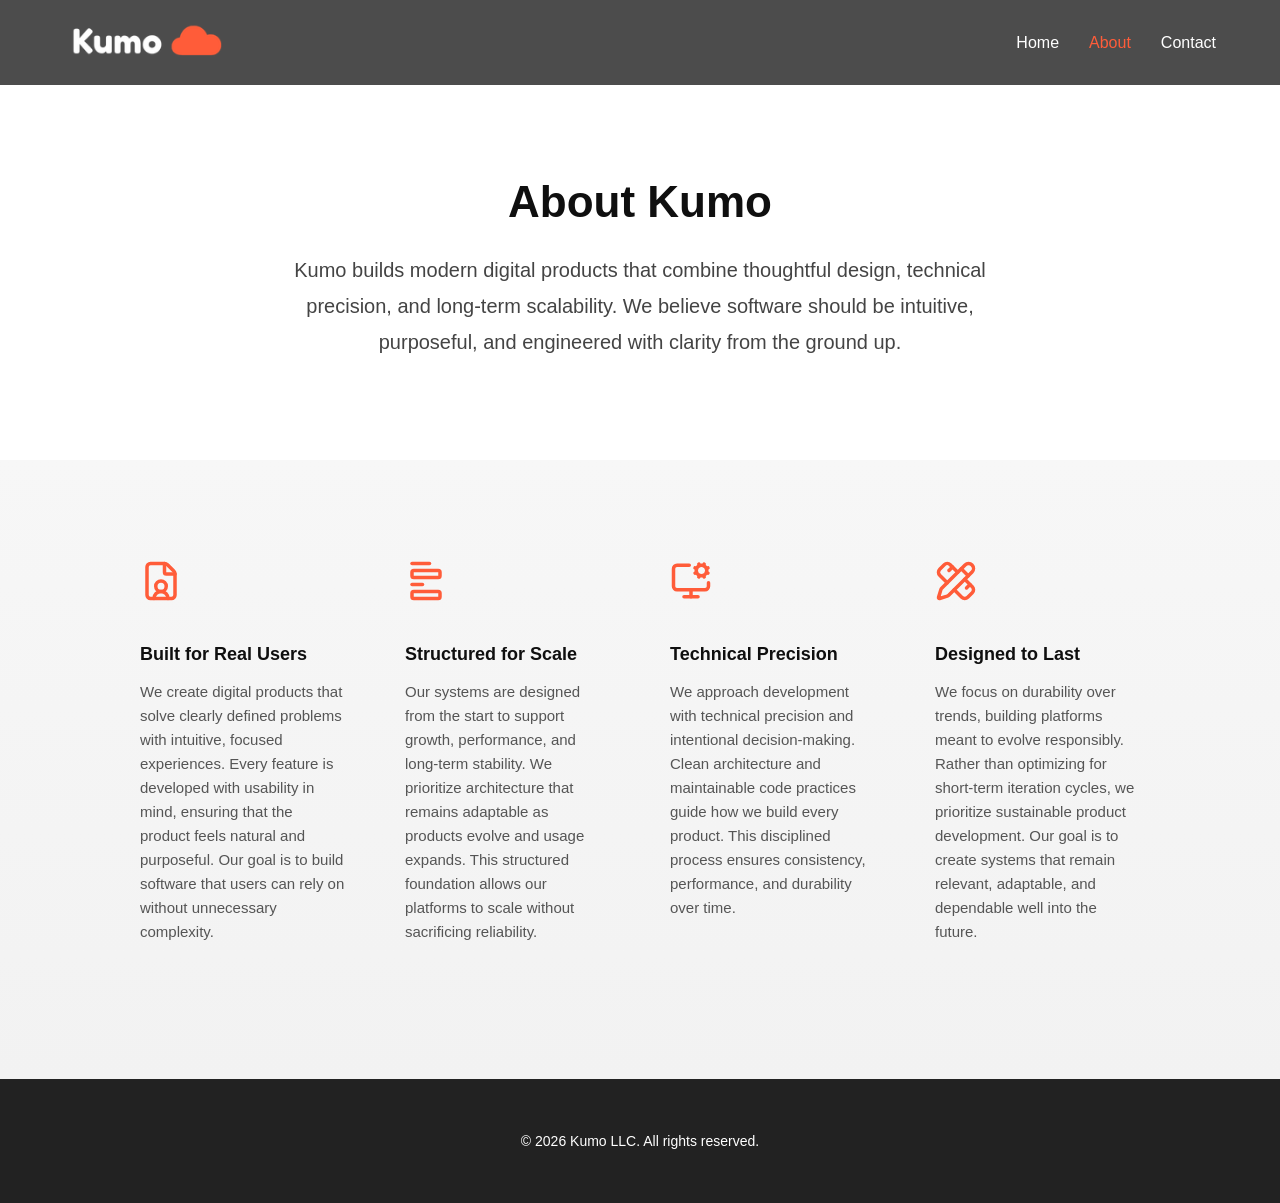
<file: about.html>
<!DOCTYPE html>
<html lang="en">
<head>
  <meta charset="UTF-8" />
  <meta name="viewport" content="width=device-width, initial-scale=1.0" />
  <title>About | Kumo LLC</title>
  <link rel="stylesheet" href="styles.css" />
  <link rel="icon" href="favicon.svg" type="image/svg+xml">
  <link rel="alternate icon" href="favicon.png" type="image/png">
</head>

<body>

<nav class="navbar">
  <div class="nav-container">
    <img src="assets/logo.png" alt="Kumo Logo" class="logo" />
    <ul class="nav-links">
      <li><a href="index.html">Home</a></li>
      <li><a href="about.html" class="active">About</a></li>
      <li><a href="contact.html">Contact</a></li>
    </ul>
  </div>
</nav>

<main>

<section class="about-hero">
  <div class="about-container centered">
    <h1>About Kumo</h1>
    <p class="about-intro">
      Kumo builds modern digital products that combine thoughtful design,
      technical precision, and long-term scalability. We believe software
      should be intuitive, purposeful, and engineered with clarity from the
      ground up.
    </p>
  </div>
</section>

<section class="about-icons-section">
  <div class="about-container centered">

    <div class="icon-row">

      <div class="icon-block">
        <div class="icon">
            <img src="assets/icons/file-user.svg" alt="User Icon">
        </div>
        <h3>Built for Real Users</h3>
        <p>
          We create digital products that solve clearly defined problems with intuitive, focused 
          experiences. Every feature is developed with usability in mind, 
          ensuring that the product feels natural and purposeful. Our goal is to build 
          software that users can rely on without unnecessary complexity.
        </p>
      </div>

      <div class="icon-block">
        <div class="icon">
            <img src="assets/icons/form.svg" alt="Structure Icon">
        </div>
        <h3>Structured for Scale</h3>
        <p>
          Our systems are designed from the start to support growth, performance, and 
          long-term stability. We prioritize architecture that remains adaptable as 
          products evolve and usage expands. This structured foundation allows our platforms to 
          scale without sacrificing reliability.
        </p>
      </div>

      <div class="icon-block">
        <div class="icon">
            <img src="assets/icons/monitor-cog.svg" alt="Technical Precision Icon">
        </div>
        <h3>Technical Precision</h3>
        <p>
          We approach development with technical precision and intentional decision-making. 
          Clean architecture and maintainable code practices guide how we build every product. 
          This disciplined process ensures consistency, performance, and durability over time.
        </p>
      </div>

      <div class="icon-block">
        <div class="icon">
            <img src="assets/icons/pencil-ruler.svg" alt="Design Icon">
        </div>
        <h3>Designed to Last</h3>
        <p>
          We focus on durability over trends, building platforms meant to evolve responsibly. 
          Rather than optimizing for short-term iteration cycles, we prioritize sustainable 
          product development. Our goal is to create systems that remain relevant, adaptable, and 
          dependable well into the future.
        </p>
      </div>

    </div>

  </div>
</section>

</main>

<footer>
  <p>© 2026 Kumo LLC. All rights reserved.</p>
</footer>

</body>
</file>
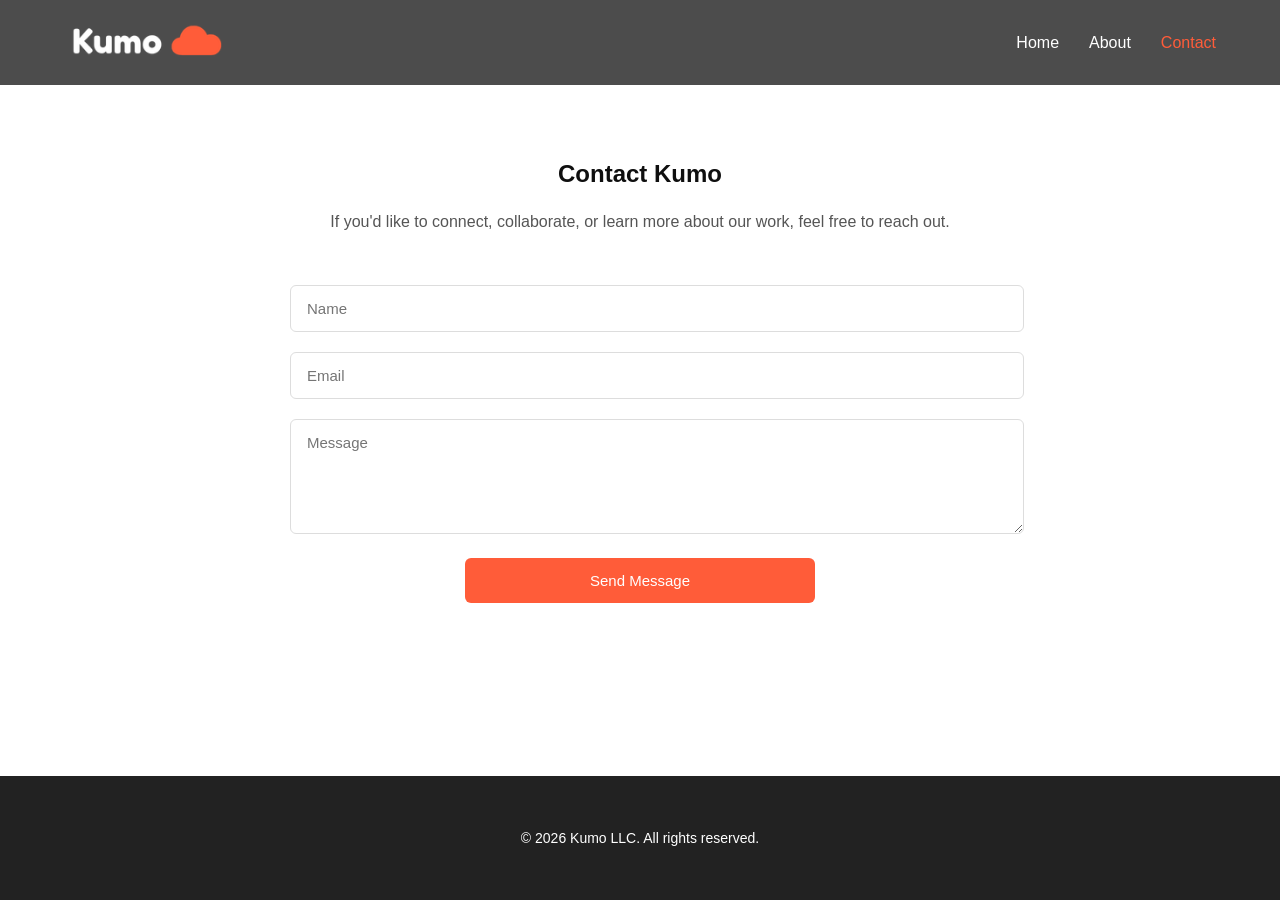
<file: contact.html>
<!DOCTYPE html>
<html lang="en">
<head>
  <meta charset="UTF-8" />
  <meta name="viewport" content="width=device-width, initial-scale=1.0" />
  <title>Contact | Kumo LLC</title>
  <link rel="stylesheet" href="styles.css" />
  <link rel="icon" href="favicon.svg" type="image/svg+xml">
  <link rel="alternate icon" href="favicon.png" type="image/png">
</head>

<body>

<nav class="navbar">
  <div class="nav-container">
    <img src="assets/logo.png" alt="Kumo Logo" class="logo" />
    <ul class="nav-links">
      <li><a href="index.html">Home</a></li>
      <li><a href="about.html">About</a></li>
      <li><a href="contact.html" class="active">Contact</a></li>
    </ul>
  </div>
</nav>

<main>

<section class="contact-section">
  <div class="contact-container">
    <h1>Contact Kumo</h1>
    <p class="contact-intro">
      If you'd like to connect, collaborate, or learn more about our work,
      feel free to reach out.
    </p>

    <form action="https://formspree.io/f/xnjbrgvo" method="POST">
      
      <div class="form-group">
        <input type="text" name="name" placeholder="Name" required>
      </div>

      <div class="form-group">
        <input type="email" name="email" placeholder="Email" required>
      </div>

      <div class="form-group">
        <textarea name="message" placeholder="Message" rows="5" required></textarea>
      </div>

      <button type="submit" class="submit-btn">Send Message</button>

    </form>
  </div>
</section>

</main>

<footer>
  <p>© 2026 Kumo LLC. All rights reserved.</p>
</footer>

</body>
</html>
</file>
<file: styles.css>
:root {
  --accent: #ff5c39;
  --dark: #0f0f0f;
  --light: #ffffff;
  --gray: #f5f5f5;
}

body {
  margin: 0;
  font-family: -apple-system, BlinkMacSystemFont, "Segoe UI", Roboto, sans-serif;
  background-color: var(--light);
  color: var(--dark);
}

body {
  min-height: 100vh;
  display: flex;
  flex-direction: column;
}

main {
  flex: 1;
}

/* NAVIGATION */

.navbar {
  position: fixed;
  width: 100%;
  background: rgba(0,0,0,0.7);
  backdrop-filter: blur(8px);
  padding: 15px 0;
  z-index: 1000;
}

.nav-container {
  width: 90%;
  margin: auto;
  display: flex;
  justify-content: space-between;
  align-items: center;
}

.logo {
  height: 55px;
  width: auto;
}

.nav-links {
  list-style: none;
  display: flex;
  gap: 30px;
}

.nav-links a {
  text-decoration: none;
  color: white;
  font-weight: 500;
  transition: 0.3s;
}

.nav-links a:hover,
.nav-links .active {
  color: var(--accent);
}

/* HERO SECTION */

.hero {
  height: 100vh;
  background: url("assets/hero.png") center/cover no-repeat;
  position: relative;
  display: flex;
  align-items: center;
  justify-content: center;
  text-align: center;
}

.hero-overlay {
  position: absolute;
  width: 100%;
  height: 100%;
  background: rgba(0,0,0,0.65);
}

.hero-content {
  position: relative;
  color: white;
  max-width: 700px;
}

.hero h1 {
  font-size: 48px;
  margin-bottom: 20px;
}

.hero p {
  font-size: 18px;
  margin-bottom: 30px;
}

.btn-primary {
  background-color: var(--accent);
  color: white;
  padding: 12px 30px;
  text-decoration: none;
  border-radius: 5px;
  transition: 0.3s;
}

.btn-primary:hover {
  opacity: 0.85;
}

/* CONTENT SECTIONS */

.section {
  padding: 100px 20px;
  text-align: center;
}

.page {
  padding-top: 150px;
}

.section h2 {
  margin-bottom: 20px;
}

.contact-email {
  font-size: 20px;
  color: var(--accent);
}

/* PROJECTS SECTION */

.projects {
  background: linear-gradient(to bottom, #f7f7f7, #f2f2f2);
  padding: 60px 20px 120px 20px;
}

.projects h2 {
  font-size: 38px;
  margin-bottom: 40px;
  position: relative;
}

.projects h2::after {
  content: "";
  width: 60px;
  height: 4px;
  background: var(--accent);
  display: block;
  margin: 16px auto 0;
  border-radius: 2px;
}

.project-grid {
  display: flex;
  justify-content: center;
  gap: 50px;
  margin-top: 40px;
  flex-wrap: wrap;
}

.project-card {
  background: white;
  padding: 60px 40px;
  width: 360px;
  min-height: 240px;
  border-radius: 14px;
  box-shadow: 0 20px 50px rgba(0,0,0,0.07);
  display: flex;
  flex-direction: column;
  justify-content: center;
  transition: 0.3s ease;
  border-top: 4px solid var(--accent);
}

.coming-soon {
  display: flex;
  flex-direction: column;
  align-items: center;
  font-size: 30px;
  font-weight: 600;
  color: #222;
  letter-spacing: 1px;
}

.project-card:hover {
  transform: translateY(-10px);
  box-shadow: 0 25px 60px rgba(0,0,0,0.12);
}

.project-card h3 {
  margin-bottom: 15px;
  font-size: 20px;
}

.project-card p {
  color: #666;
  font-size: 16px;
}

/* ABOUT HERO */

.about-hero {
  padding: 140px 20px 100px;
  background: white;
}

.centered {
  text-align: center;
}

.about-container {
  max-width: 1000px;
  margin: 0 auto;
}

.about-hero h1 {
  font-size: 44px;
  margin-bottom: 25px;
}

.about-intro {
  font-size: 20px;
  line-height: 1.8;
  max-width: 700px;
  margin: 0 auto;
  color: #444;
}

/* ICON SECTION */

.about-icons-section {
  padding: 100px 20px 120px;
  background: linear-gradient(to bottom, #f7f7f7, #f2f2f2);
}

.icon-row {
  display: grid;
  grid-template-columns: repeat(4, 1fr);
  gap: 60px;
  align-items: start;
}

.icon-block {
  text-align: left;
}

.icon img {
  width: 42px;
  height: 42px;
  margin-bottom: 20px;
}

.icon-block h3 {
  font-size: 18px;
  margin-bottom: 12px;
}

.icon-block p {
  font-size: 15px;
  line-height: 1.6;
  color: #555;
}

/* CONTACT SECTION */

.contact-section {
  padding: 140px 20px 120px;
  background: white;
}

.contact-container {
  max-width: 700px;
  margin: 0 auto;
  text-align: center;
}

.contact-intro {
  margin-bottom: 50px;
  color: #555;
  line-height: 1.7;
}

form {
  display: flex;
  flex-direction: column;
  gap: 20px;
}

.form-group input,
.form-group textarea {
  width: 100%;
  padding: 14px 16px;
  border: 1px solid #ddd;
  border-radius: 6px;
  font-size: 15px;
  font-family: inherit;
  transition: 0.3s ease;
}

.form-group input:focus,
.form-group textarea:focus {
  border-color: #ff5c39;
  outline: none;
}

.submit-btn {
  width: 50%;
  padding: 14px;
  background: #ff5c39;
  color: white;
  border: none;
  border-radius: 6px;
  font-size: 15px;
  cursor: pointer;
  transition: 0.3s ease;
  margin: 0 auto;       /* centers it */
  display: block;       /* required for margin auto */
}

.submit-btn:hover {
  background: #e14e2f;
}

/* FOOTER */

footer {
  padding: 40px;
  background-color: #222;
  color: white;
  text-align: center;
  font-size: 14px;
}

/* Universality */

@media (max-width: 1000px) {
  .icon-row {
    grid-template-columns: repeat(2, 1fr);
    gap: 40px;
  }
}

@media (max-width: 600px) {
  .icon-row {
    grid-template-columns: 1fr;
  }
}

@media (max-width: 600px) {
  .submit-btn {
    width: 100%;
  }
}
</file>
